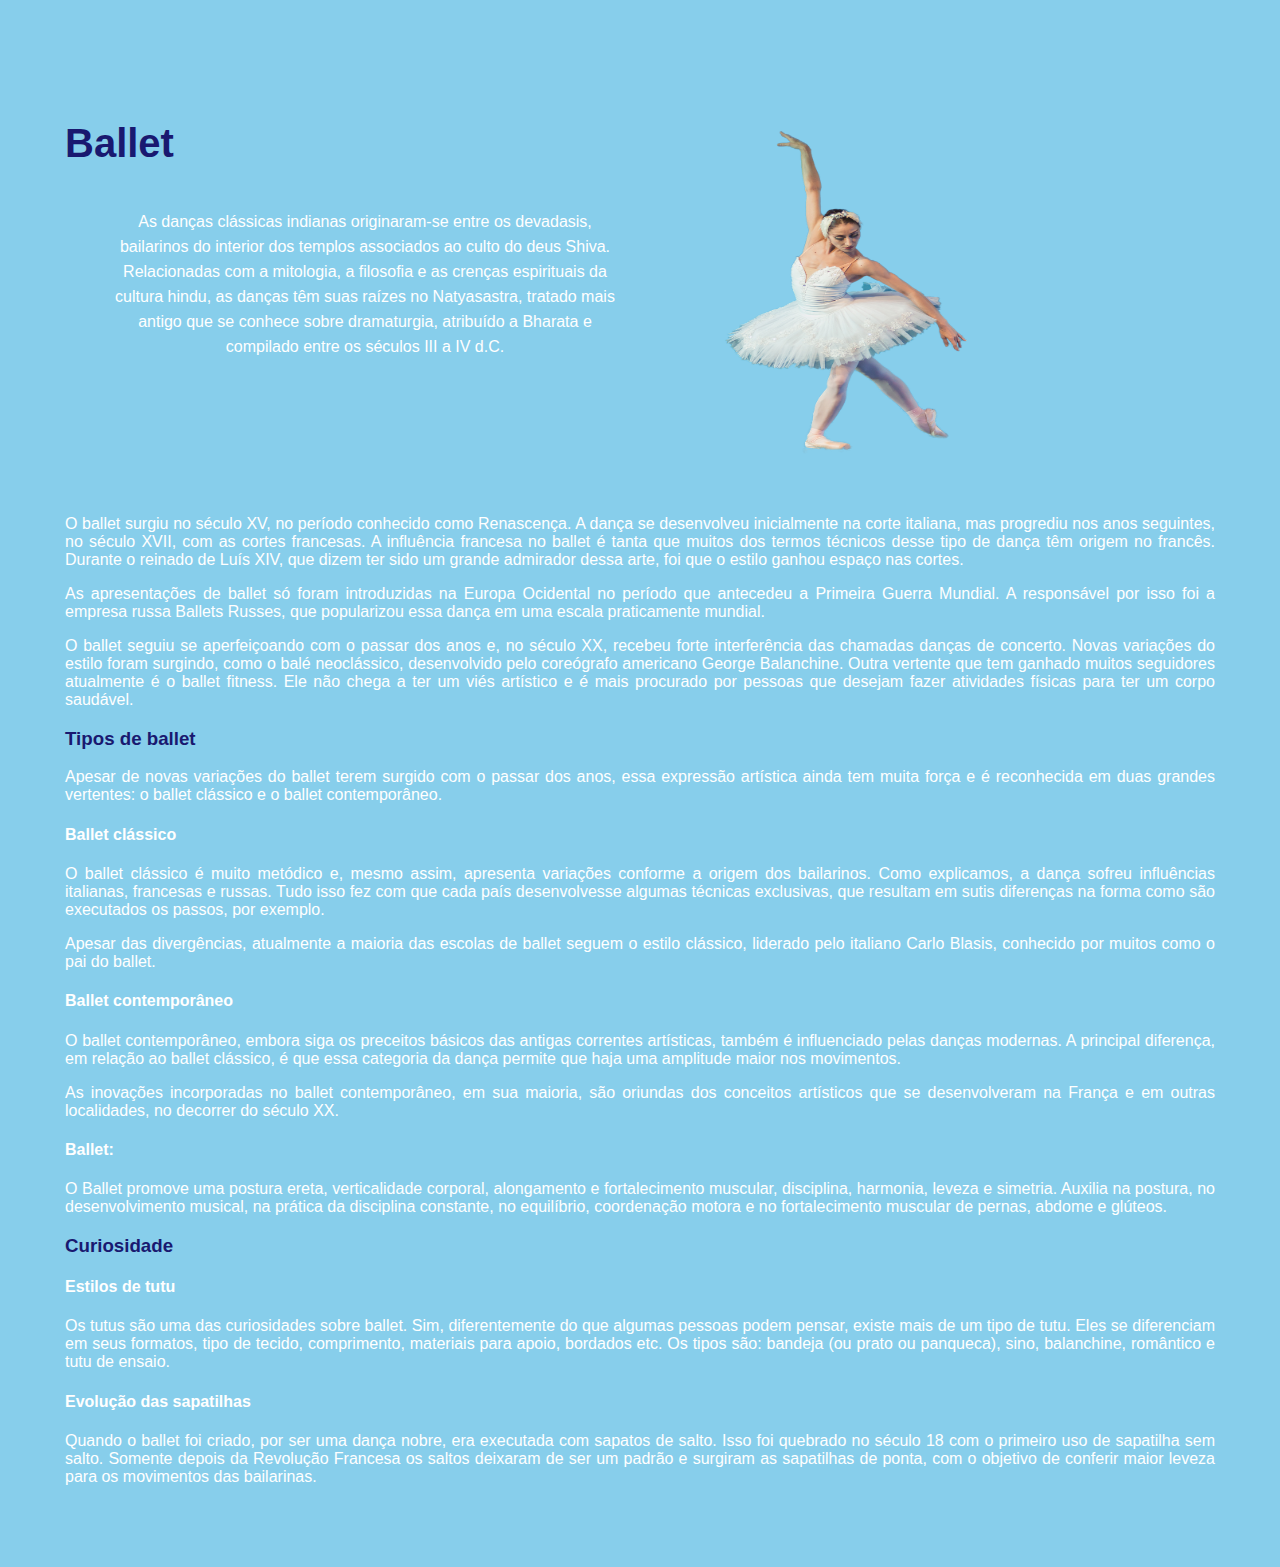
<file: Portal_do_Esporte/ballet.html>
<!DOCTYPE html>
<html lang="en">

<head>
  <meta charset="UTF-8">
  <meta name="viewport" content="width=device-width, initial-scale=1.0">
  <title>Document</title>
  <link rel="stylesheet" type="text/css" href="index.css" />
</head>

<body>
  <main>
    <aside>

      <h2>Ballet</h2>
      <p class="topo">As danças clássicas indianas originaram-se entre os devadasis, bailarinos do interior dos templos associados ao culto do deus Shiva. Relacionadas com a mitologia, a filosofia e as crenças espirituais da cultura hindu, as danças têm suas raízes no Natyasastra, tratado mais antigo que se conhece sobre dramaturgia, atribuído a Bharata e compilado entre os séculos III a IV d.C.</p>
    </aside>

    <article>
      <img src="./imagens/ballet-2.png" width="340px" height="370px">
    </article>
  </main>

  <p>O ballet surgiu no século XV, no período conhecido como Renascença. A dança se desenvolveu inicialmente na corte italiana, mas progrediu nos anos seguintes, no século XVII, com as cortes francesas.
    A influência francesa no ballet é tanta que muitos dos termos técnicos desse tipo de dança têm origem no francês. Durante o reinado de Luís XIV, que dizem ter sido um grande admirador dessa arte, foi que o estilo ganhou espaço nas cortes.</p>

  <p>As apresentações de ballet só foram introduzidas na Europa Ocidental no período que antecedeu a Primeira Guerra Mundial. A responsável por isso foi a empresa russa Ballets Russes, que popularizou essa dança em uma escala praticamente mundial.</p>
  
  <p>O ballet seguiu se aperfeiçoando com o passar dos anos e, no século XX, recebeu forte interferência das chamadas danças de concerto. Novas variações do estilo foram surgindo, como o balé neoclássico, desenvolvido pelo coreógrafo americano George Balanchine.
    Outra vertente que tem ganhado muitos seguidores atualmente é o ballet fitness. Ele não chega a ter um viés artístico e é mais procurado por pessoas que desejam fazer atividades físicas para ter um corpo saudável.</p>

  <h3>Tipos de ballet</h3>
  <p>Apesar de novas variações do ballet terem surgido com o passar dos anos, essa expressão artística ainda tem muita força e é reconhecida em duas grandes vertentes: o ballet clássico e o ballet contemporâneo.</p>
  
  <h4>Ballet clássico</h4>
  <p>O ballet clássico é muito metódico e, mesmo assim, apresenta variações conforme a origem dos bailarinos. Como explicamos, a dança sofreu influências italianas, francesas e russas. Tudo isso fez com que cada país desenvolvesse algumas técnicas exclusivas, que resultam em sutis diferenças na forma como são executados os passos, por exemplo.</p>
  
  <p>Apesar das divergências, atualmente a maioria das escolas de ballet seguem o estilo clássico, liderado pelo italiano Carlo Blasis, conhecido por muitos como o pai do ballet.</p>
  
  <h4>Ballet contemporâneo</h4>
  <p>O ballet contemporâneo, embora siga os preceitos básicos das antigas correntes artísticas, também é influenciado pelas danças modernas. A principal diferença, em relação ao ballet clássico, é que essa categoria da dança permite que haja uma amplitude maior nos movimentos.</p>
  
  <p>As inovações incorporadas no ballet contemporâneo, em sua maioria, são oriundas dos conceitos artísticos que se desenvolveram na França e em outras localidades, no decorrer do século XX.</p>
  
  <h4>Ballet: </h4>
  <p>O Ballet promove uma postura ereta, verticalidade corporal, alongamento e fortalecimento muscular, disciplina, harmonia, leveza e simetria. Auxilia na postura, no desenvolvimento musical, na prática da disciplina constante, no equilíbrio, coordenação motora e no fortalecimento muscular de pernas, abdome e glúteos.</p>

  <h3>Curiosidade</h3>
  <h4>Estilos de tutu</h4>

  <p>Os tutus são uma das curiosidades sobre ballet. Sim, diferentemente do que algumas pessoas podem pensar, existe mais de um tipo de tutu. Eles se diferenciam em seus formatos, tipo de tecido, comprimento, materiais para apoio, bordados etc. Os tipos são: bandeja (ou prato ou panqueca), sino, balanchine, romântico e tutu de ensaio.</p>

  <h4>Evolução das sapatilhas</h4>
  <p>Quando o ballet foi criado, por ser uma dança nobre, era executada com sapatos de salto. Isso foi quebrado no século 18 com o primeiro uso de sapatilha sem salto. Somente depois da Revolução Francesa os saltos deixaram de ser um padrão e surgiram as sapatilhas de ponta, com o objetivo de conferir maior leveza para os movimentos das bailarinas.</p>


</body>

</html>
</file>
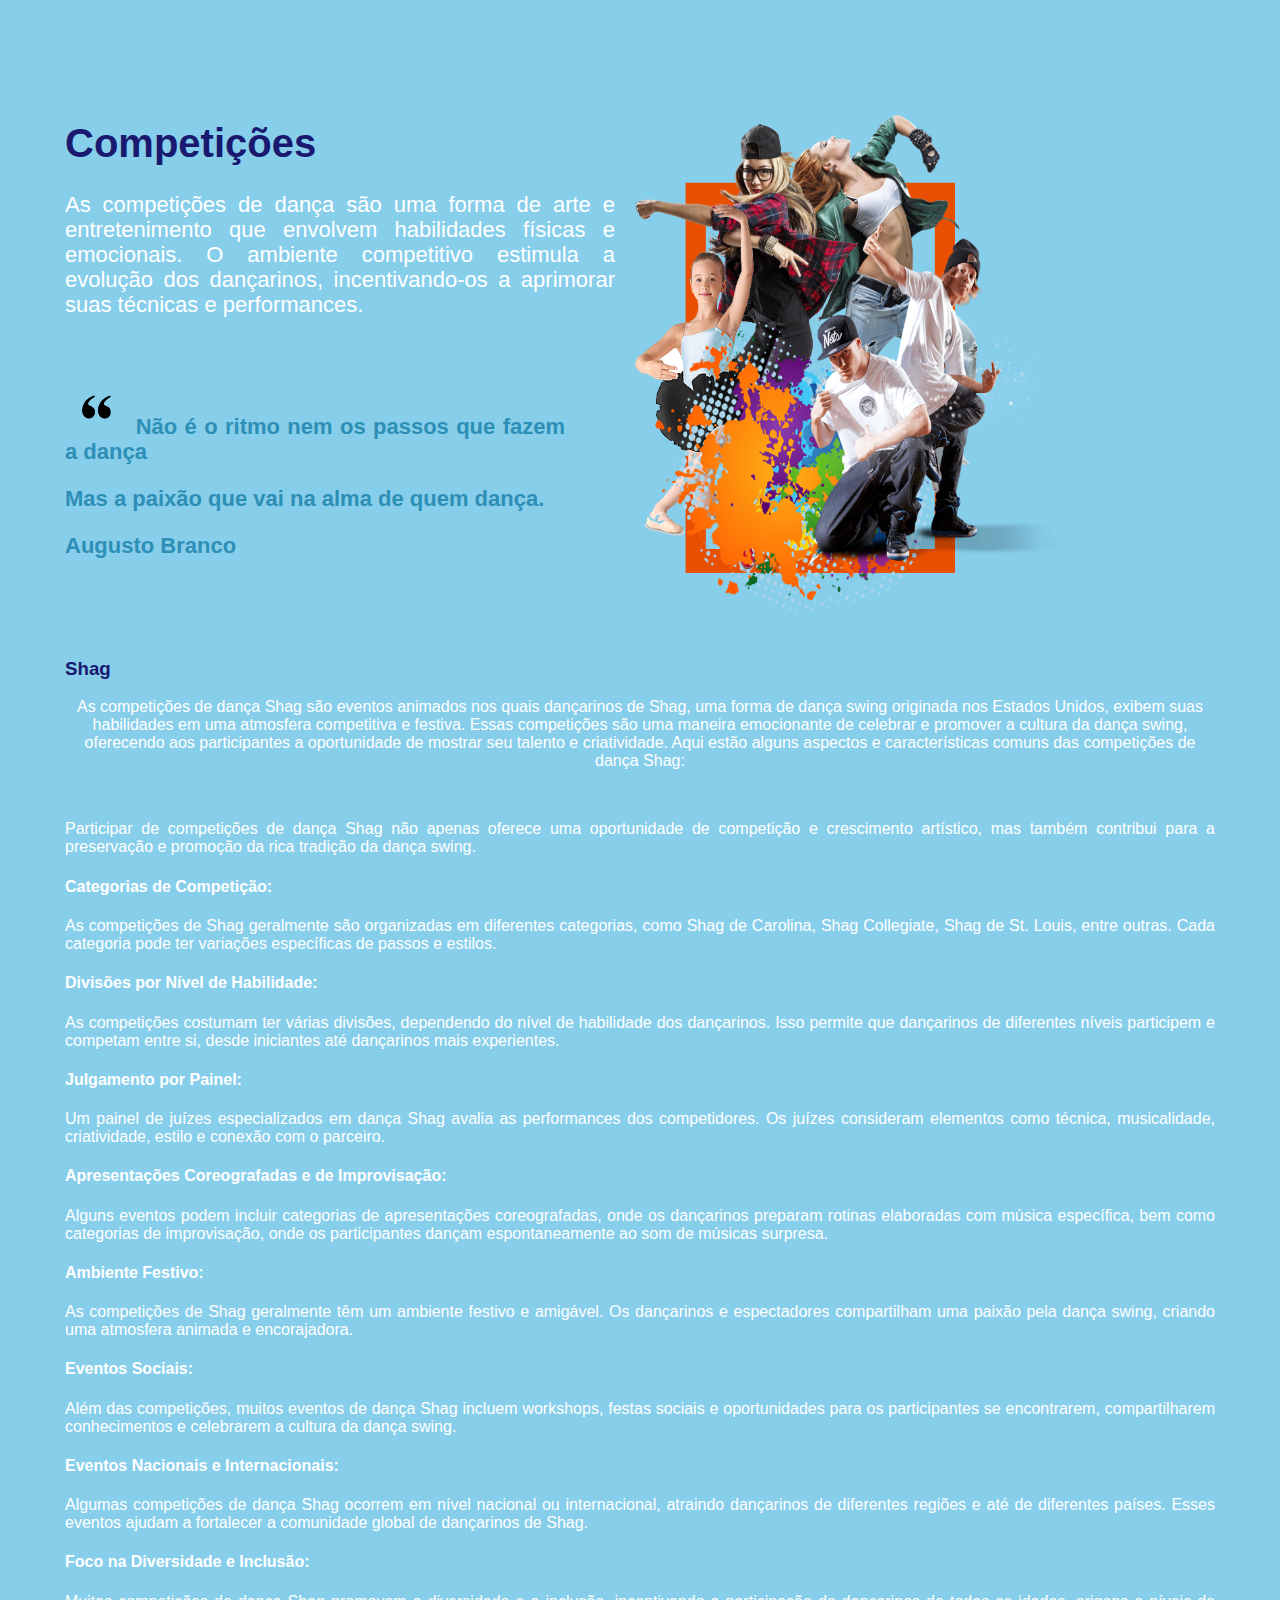
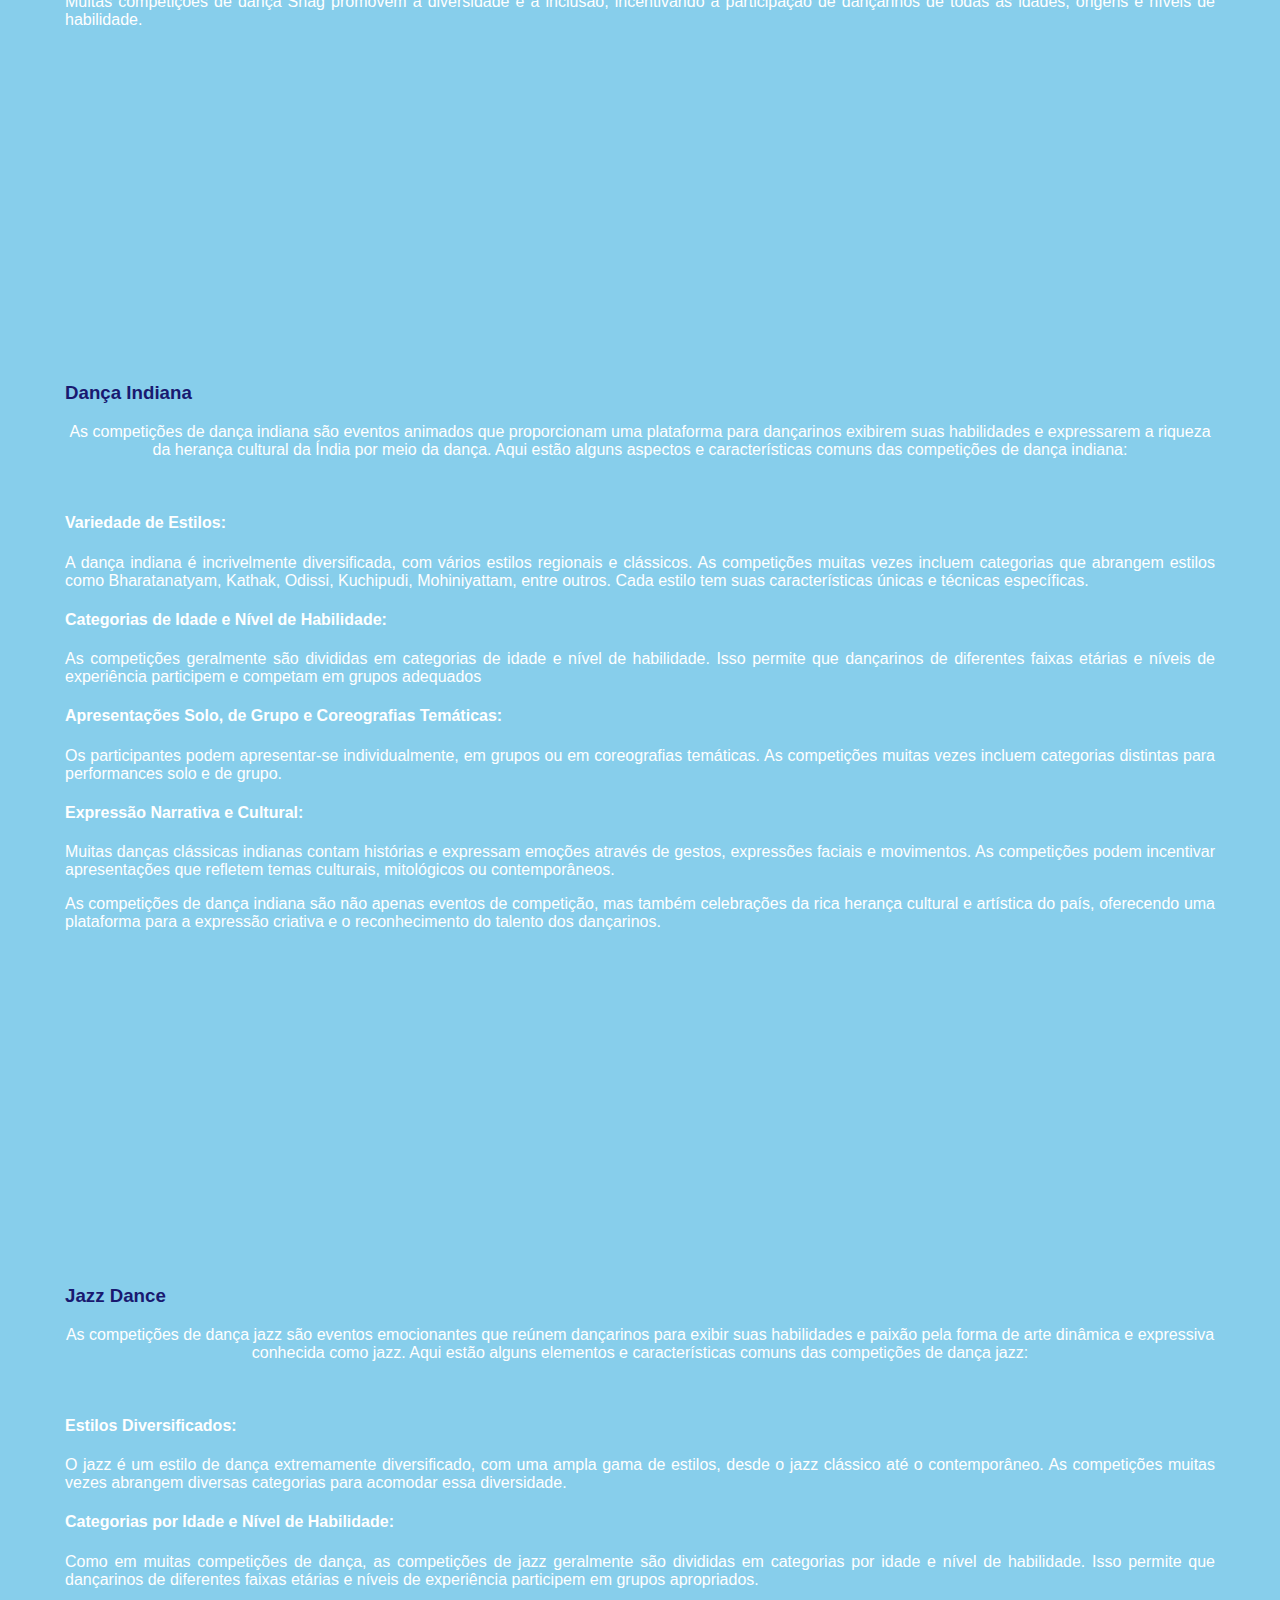
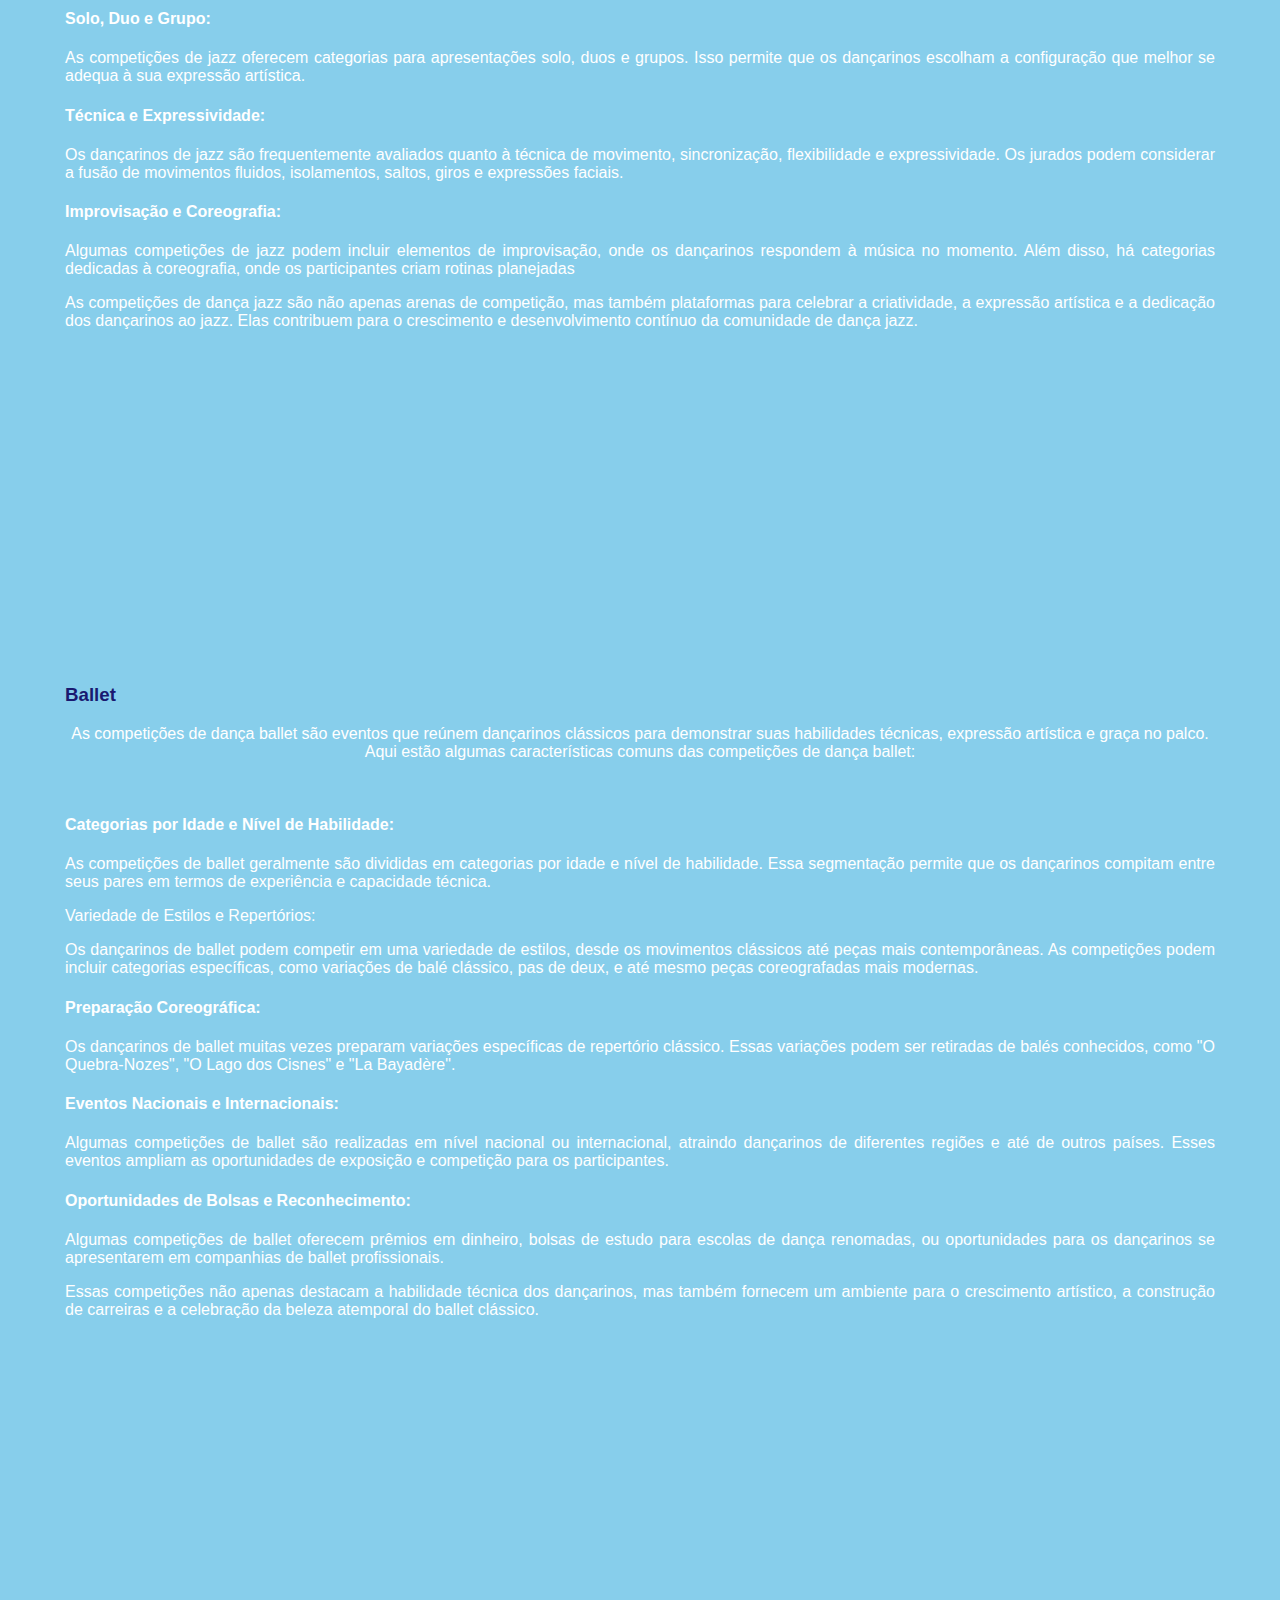
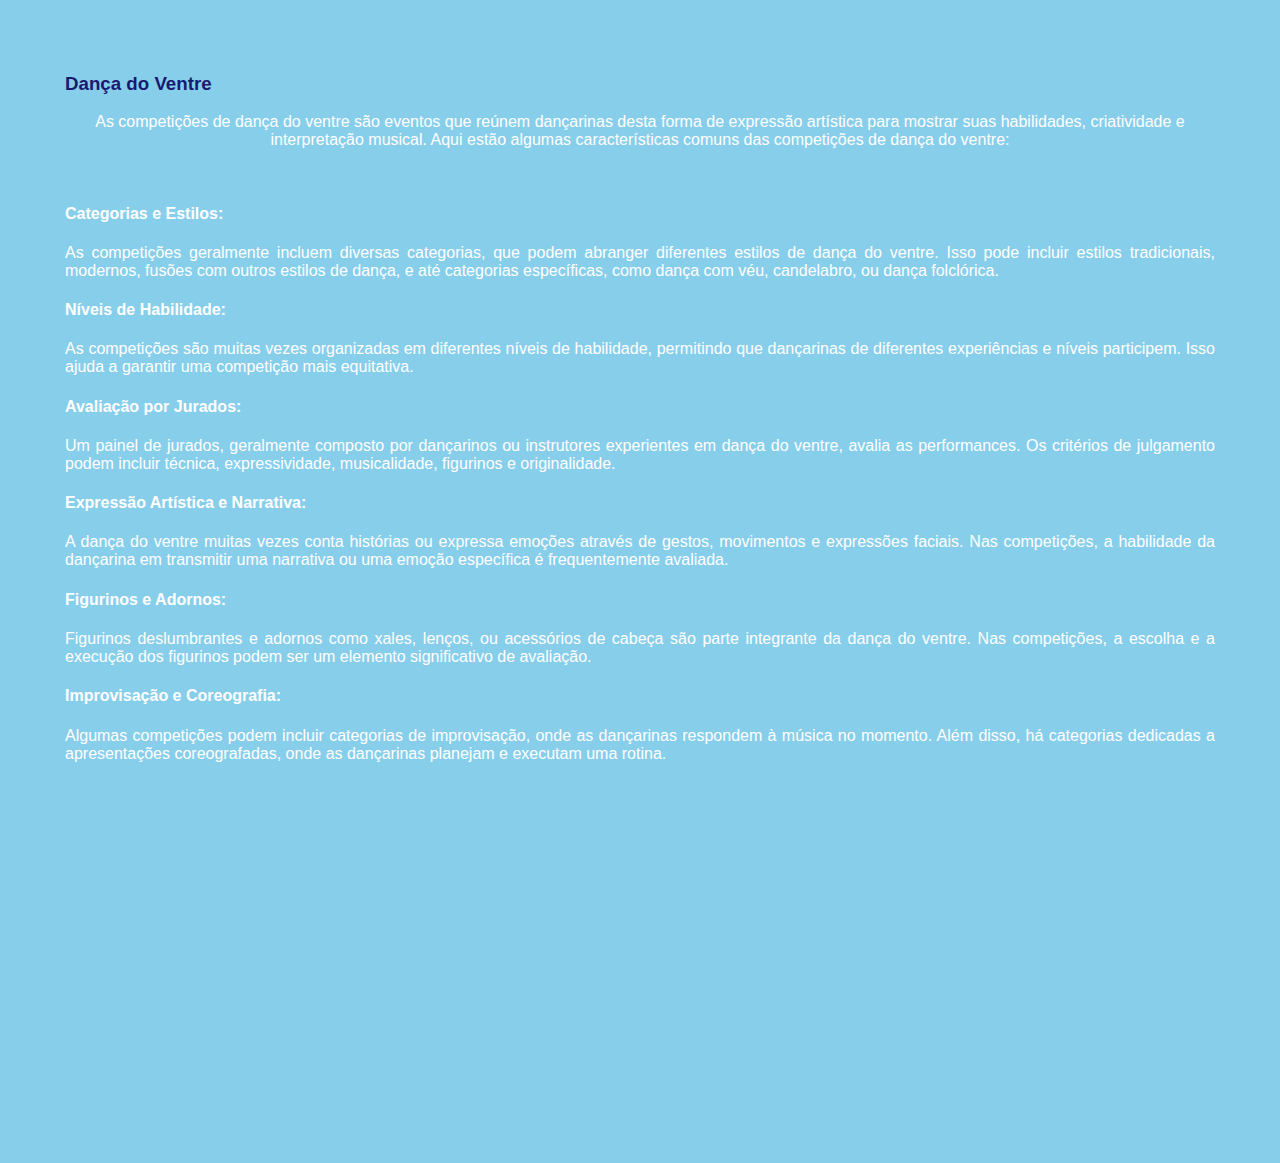
<file: Portal_do_Esporte/competicoes.html>
<!DOCTYPE html>
<html lang="en">

<head>
  <meta charset="UTF-8">
  <meta name="viewport" content="width=device-width, initial-scale=1.0">
  <title>Document</title>
  <link rel="stylesheet" type="text/css" href="index.css" />
</head>

<body>
  <main>
    <aside>

      <h2>Competições</h2>
      <p class="inicio">As competições de dança são uma forma de arte e entretenimento que envolvem habilidades físicas e emocionais. O ambiente competitivo estimula a evolução dos dançarinos, incentivando-os a aprimorar suas técnicas e performances.</p>
      <br>
      <div class="frase">
        <p>
          <img src="./imagens/aspas.png" height="25px">
            Não é o ritmo nem os passos que fazem a dança</p>
        <p>Mas a paixão que vai na alma de quem dança.</p>
        <p>Augusto Branco</p>
      </div>
    </aside>

    <article class="competicao">
      <img src="./imagens/competicao.png">
    </article>
  </main>

  <h3>Shag</h3>

  <p class="center">As competições de dança Shag são eventos animados nos quais dançarinos de Shag, uma forma de dança swing originada nos Estados Unidos, exibem suas habilidades em uma atmosfera competitiva e festiva. Essas competições são uma maneira emocionante de celebrar e promover a cultura da dança swing, oferecendo aos participantes a oportunidade de mostrar seu talento e criatividade. Aqui estão alguns aspectos e características comuns das competições de dança Shag:</p>
  <br>
  <p>Participar de competições de dança Shag não apenas oferece uma oportunidade de competição e crescimento artístico, mas também contribui para a preservação e promoção da rica tradição da dança swing.</p>

  <h4>Categorias de Competição:</h4>
  <p>As competições de Shag geralmente são organizadas em diferentes categorias, como Shag de Carolina, Shag Collegiate, Shag de St. Louis, entre outras. Cada categoria pode ter variações específicas de passos e estilos.</p>

  <h4>Divisões por Nível de Habilidade:</h4>
  <p>As competições costumam ter várias divisões, dependendo do nível de habilidade dos dançarinos. Isso permite que dançarinos de diferentes níveis participem e competam entre si, desde iniciantes até dançarinos mais experientes. </p>

  <h4>Julgamento por Painel:</h4>
  <p>Um painel de juízes especializados em dança Shag avalia as performances dos competidores. Os juízes consideram elementos como técnica, musicalidade, criatividade, estilo e conexão com o parceiro. </p>

  <h4>Apresentações Coreografadas e de Improvisação:</h4>
  <p>Alguns eventos podem incluir categorias de apresentações coreografadas, onde os dançarinos preparam rotinas elaboradas com música específica, bem como categorias de improvisação, onde os participantes dançam espontaneamente ao som de músicas surpresa. </p>

  <h4>Ambiente Festivo:</h4>
  <p>As competições de Shag geralmente têm um ambiente festivo e amigável. Os dançarinos e espectadores compartilham uma paixão pela dança swing, criando uma atmosfera animada e encorajadora. </p>

  <h4>Eventos Sociais:</h4>
  <p>Além das competições, muitos eventos de dança Shag incluem workshops, festas sociais e oportunidades para os participantes se encontrarem, compartilharem conhecimentos e celebrarem a cultura da dança swing. </p>

  <h4>Eventos Nacionais e Internacionais:</h4>
  <p>Algumas competições de dança Shag ocorrem em nível nacional ou internacional, atraindo dançarinos de diferentes regiões e até de diferentes países. Esses eventos ajudam a fortalecer a comunidade global de dançarinos de Shag. </p>

  <h4>Foco na Diversidade e Inclusão:</h4>
  <p>Muitas competições de dança Shag promovem a diversidade e a inclusão, incentivando a participação de dançarinos de todas as idades, origens e níveis de habilidade. </p>
  <div class="video">
    <iframe width="560" height="315" src="https://www.youtube.com/embed/Klta1fMbtRQ?si=Ru6QeKbws82JwCpw" title="YouTube video player" frameborder="0" allow="accelerometer; autoplay; clipboard-write; encrypted-media; gyroscope; picture-in-picture; web-share" allowfullscreen></iframe>
  </div>
  <h3>Dança Indiana</h3>
  <p class="center">As competições de dança indiana são eventos animados que proporcionam uma plataforma para dançarinos exibirem suas habilidades e expressarem a riqueza da herança cultural da Índia por meio da dança. Aqui estão alguns aspectos e características comuns das competições de dança indiana: </p>
  <br>
  <h4>Variedade de Estilos:</h4>
  <p>A dança indiana é incrivelmente diversificada, com vários estilos regionais e clássicos. As competições muitas vezes incluem categorias que abrangem estilos como Bharatanatyam, Kathak, Odissi, Kuchipudi, Mohiniyattam, entre outros. Cada estilo tem suas características únicas e técnicas específicas.</p>
  <h4>Categorias de Idade e Nível de Habilidade:</h4>
  <p>As competições geralmente são divididas em categorias de idade e nível de habilidade. Isso permite que dançarinos de diferentes faixas etárias e níveis de experiência participem e competam em grupos adequados</p>
  <h4>Apresentações Solo, de Grupo e Coreografias Temáticas:</h4>
  <p>Os participantes podem apresentar-se individualmente, em grupos ou em coreografias temáticas. As competições muitas vezes incluem categorias distintas para performances solo e de grupo.</p>
  <h4>Expressão Narrativa e Cultural:</h4>
  <p>Muitas danças clássicas indianas contam histórias e expressam emoções através de gestos, expressões faciais e movimentos. As competições podem incentivar apresentações que refletem temas culturais, mitológicos ou contemporâneos. </p>
  <p>As competições de dança indiana são não apenas eventos de competição, mas também celebrações da rica herança cultural e artística do país, oferecendo uma plataforma para a expressão criativa e o reconhecimento do talento dos dançarinos. </p>

  <div class="video">
    <iframe width="560" height="315" src="https://www.youtube.com/embed/JWhA3ldZcyY?si=KmZf-bT5nM9NNg48" title="YouTube video player" frameborder="0" allow="accelerometer; autoplay; clipboard-write; encrypted-media; gyroscope; picture-in-picture; web-share" allowfullscreen></iframe>
  </div>
  <h3>Jazz Dance</h3>
  <p class="center">As competições de dança jazz são eventos emocionantes que reúnem dançarinos para exibir suas habilidades e paixão pela forma de arte dinâmica e expressiva conhecida como jazz. Aqui estão alguns elementos e características comuns das competições de dança jazz: </p>
  <br>

  <h4>Estilos Diversificados:</h4>
  <p>O jazz é um estilo de dança extremamente diversificado, com uma ampla gama de estilos, desde o jazz clássico até o contemporâneo. As competições muitas vezes abrangem diversas categorias para acomodar essa diversidade. </p>

  <h4>Categorias por Idade e Nível de Habilidade:</h4>
  <p>Como em muitas competições de dança, as competições de jazz geralmente são divididas em categorias por idade e nível de habilidade. Isso permite que dançarinos de diferentes faixas etárias e níveis de experiência participem em grupos apropriados. </p>
  <h4>Solo, Duo e Grupo:</h4>
  <p>As competições de jazz oferecem categorias para apresentações solo, duos e grupos. Isso permite que os dançarinos escolham a configuração que melhor se adequa à sua expressão artística. </p>
  <h4>Técnica e Expressividade:</h4>
  <p>Os dançarinos de jazz são frequentemente avaliados quanto à técnica de movimento, sincronização, flexibilidade e expressividade. Os jurados podem considerar a fusão de movimentos fluidos, isolamentos, saltos, giros e expressões faciais.</p>
  <h4>Improvisação e Coreografia:</h4>
  <p>Algumas competições de jazz podem incluir elementos de improvisação, onde os dançarinos respondem à música no momento. Além disso, há categorias dedicadas à coreografia, onde os participantes criam rotinas planejadas</p>
  <p>As competições de dança jazz são não apenas arenas de competição, mas também plataformas para celebrar a criatividade, a expressão artística e a dedicação dos dançarinos ao jazz. Elas contribuem para o crescimento e desenvolvimento contínuo da comunidade de dança jazz.</p>

  <div class="video">
    <iframe width="560" height="315" src="https://www.youtube.com/embed/Zqa5Qm4EJjU?si=M5dwNfNO9dqCxcFt" title="YouTube video player" frameborder="0" allow="accelerometer; autoplay; clipboard-write; encrypted-media; gyroscope; picture-in-picture; web-share" allowfullscreen></iframe>
  </div>

  <h3>Ballet</h3>
  <p class="center">As competições de dança ballet são eventos que reúnem dançarinos clássicos para demonstrar suas habilidades técnicas, expressão artística e graça no palco. Aqui estão algumas características comuns das competições de dança ballet:</p>
  <br>
  <h4>Categorias por Idade e Nível de Habilidade:</h4>
  <p>As competições de ballet geralmente são divididas em categorias por idade e nível de habilidade. Essa segmentação permite que os dançarinos compitam entre seus pares em termos de experiência e capacidade técnica. </p>

  Variedade de Estilos e Repertórios:
  <p>Os dançarinos de ballet podem competir em uma variedade de estilos, desde os movimentos clássicos até peças mais contemporâneas. As competições podem incluir categorias específicas, como variações de balé clássico, pas de deux, e até mesmo peças coreografadas mais modernas. </p>
  <h4>Preparação Coreográfica:</h4>
  <p>Os dançarinos de ballet muitas vezes preparam variações específicas de repertório clássico. Essas variações podem ser retiradas de balés conhecidos, como "O Quebra-Nozes", "O Lago dos Cisnes" e "La Bayadère". </p>
  <h4>Eventos Nacionais e Internacionais:</h4>
  <p>Algumas competições de ballet são realizadas em nível nacional ou internacional, atraindo dançarinos de diferentes regiões e até de outros países. Esses eventos ampliam as oportunidades de exposição e competição para os participantes.</p>
  <h4>Oportunidades de Bolsas e Reconhecimento:</h4>
  <p>Algumas competições de ballet oferecem prêmios em dinheiro, bolsas de estudo para escolas de dança renomadas, ou oportunidades para os dançarinos se apresentarem em companhias de ballet profissionais. </p>
  <p>Essas competições não apenas destacam a habilidade técnica dos dançarinos, mas também fornecem um ambiente para o crescimento artístico, a construção de carreiras e a celebração da beleza atemporal do ballet clássico. </p>

  <div class="video">
    <iframe width="560" height="315" src="https://www.youtube.com/embed/Wz_f9B4pPtg?si=jcwXYZTCzr-vr-1x" title="YouTube video player" frameborder="0" allow="accelerometer; autoplay; clipboard-write; encrypted-media; gyroscope; picture-in-picture; web-share" allowfullscreen></iframe>
  </div>
  <h3>Dança do Ventre</h3>
  <p class="center">As competições de dança do ventre são eventos que reúnem dançarinas desta forma de expressão artística para mostrar suas habilidades, criatividade e interpretação musical. Aqui estão algumas características comuns das competições de dança do ventre:</p>
  <br>
  <h4>Categorias e Estilos:</h4>
  <p> As competições geralmente incluem diversas categorias, que podem abranger diferentes estilos de dança do ventre. Isso pode incluir estilos tradicionais, modernos, fusões com outros estilos de dança, e até categorias específicas, como dança com véu, candelabro, ou dança folclórica.</p>

  <h4>Níveis de Habilidade:</h4>
  <p> As competições são muitas vezes organizadas em diferentes níveis de habilidade, permitindo que dançarinas de diferentes experiências e níveis participem. Isso ajuda a garantir uma competição mais equitativa. </p>

  <h4>Avaliação por Jurados:</h4>
  <p>Um painel de jurados, geralmente composto por dançarinos ou instrutores experientes em dança do ventre, avalia as performances. Os critérios de julgamento podem incluir técnica, expressividade, musicalidade, figurinos e originalidade. </p>

  <h4>Expressão Artística e Narrativa:</h4>
  <p> A dança do ventre muitas vezes conta histórias ou expressa emoções através de gestos, movimentos e expressões faciais. Nas competições, a habilidade da dançarina em transmitir uma narrativa ou uma emoção específica é frequentemente avaliada. </p>

  <h4>Figurinos e Adornos:</h4>
  <p> Figurinos deslumbrantes e adornos como xales, lenços, ou acessórios de cabeça são parte integrante da dança do ventre. Nas competições, a escolha e a execução dos figurinos podem ser um elemento significativo de avaliação. </p>

  <h4>Improvisação e Coreografia:</h4>
  <p>Algumas competições podem incluir categorias de improvisação, onde as dançarinas respondem à música no momento. Além disso, há categorias dedicadas a apresentações coreografadas, onde as dançarinas planejam e executam uma rotina. </p>

  <div class="video">
    <iframe width="560" height="315" src="https://www.youtube.com/embed/gCP035lfW-U?si=buumi7RCseiUgxB8" title="YouTube video player" frameborder="0" allow="accelerometer; autoplay; clipboard-write; encrypted-media; gyroscope; picture-in-picture; web-share" allowfullscreen></iframe>
  </div>
</body>

</html>
</file>
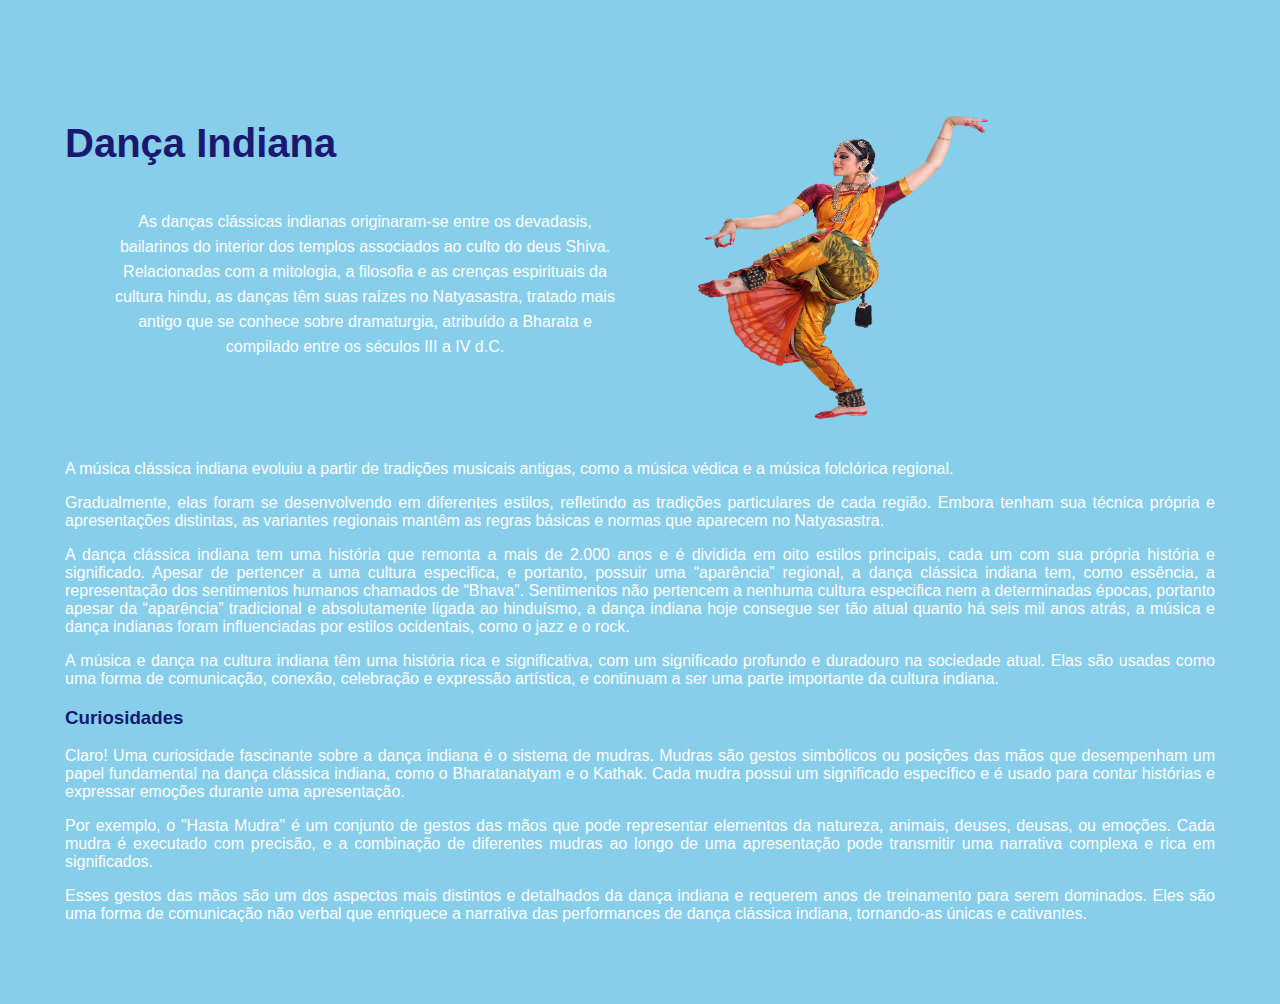
<file: Portal_do_Esporte/indiana.html>
<!DOCTYPE html>
<html lang="en">

<head>
  <meta charset="UTF-8">
  <meta name="viewport" content="width=device-width, initial-scale=1.0">
  <title>Document</title>
  <link rel="stylesheet" type="text/css" href="index.css" />
</head>

<body>
  <main>
    <aside>

      <h2>Dança Indiana</h2>
      <p class="topo">As danças clássicas indianas originaram-se entre os devadasis, bailarinos do interior dos templos associados ao culto do deus Shiva. Relacionadas com a mitologia, a filosofia e as crenças espirituais da cultura hindu, as danças têm suas raízes no Natyasastra, tratado mais antigo que se conhece sobre dramaturgia, atribuído a Bharata e compilado entre os séculos III a IV d.C.</p>
    </aside>

    <article>
      <img src="./imagens/indiana1.png" width="315px" height="315px">
    </article>
  </main>

  <p>A música clássica indiana evoluiu a partir de tradições musicais antigas, como a música védica e a música folclórica regional.</p>

  <p>Gradualmente, elas foram se desenvolvendo em diferentes estilos, refletindo as tradições particulares de cada região. Embora tenham sua técnica própria e apresentações distintas, as variantes regionais mantêm as regras básicas e normas que aparecem no Natyasastra.</p>

  <p>A dança clássica indiana tem uma história que remonta a mais de 2.000 anos e é dividida em oito estilos principais, cada um com sua própria história e significado. Apesar de pertencer a uma cultura especifica, e portanto, possuir uma “aparência” regional, a dança clássica indiana tem, como essência, a representação dos sentimentos humanos chamados de “Bhava”. Sentimentos não pertencem a nenhuma cultura especifica nem a determinadas épocas, portanto apesar da “aparência” tradicional e absolutamente ligada ao hinduísmo, a dança indiana hoje consegue ser tão atual quanto há seis mil anos atrás, a música e dança indianas foram influenciadas por estilos ocidentais, como o jazz e o rock.</p>

  <p>A música e dança na cultura indiana têm uma história rica e significativa, com um significado profundo e duradouro na sociedade atual. Elas são usadas como uma forma de comunicação, conexão, celebração e expressão artística, e continuam a ser uma parte importante da cultura indiana.</p>

  <h3>Curiosidades</h3>
  <p>Claro! Uma curiosidade fascinante sobre a dança indiana é o sistema de mudras. Mudras são gestos simbólicos ou posições das mãos que desempenham um papel fundamental na dança clássica indiana, como o Bharatanatyam e o Kathak. Cada mudra possui um significado específico e é usado para contar histórias e expressar emoções durante uma apresentação.</p>

  <p>Por exemplo, o "Hasta Mudra" é um conjunto de gestos das mãos que pode representar elementos da natureza, animais, deuses, deusas, ou emoções. Cada mudra é executado com precisão, e a combinação de diferentes mudras ao longo de uma apresentação pode transmitir uma narrativa complexa e rica em significados.</p>

  <p>Esses gestos das mãos são um dos aspectos mais distintos e detalhados da dança indiana e requerem anos de treinamento para serem dominados. Eles são uma forma de comunicação não verbal que enriquece a narrativa das performances de dança clássica indiana, tornando-as únicas e cativantes.</p>

</body>

</html>
</file>
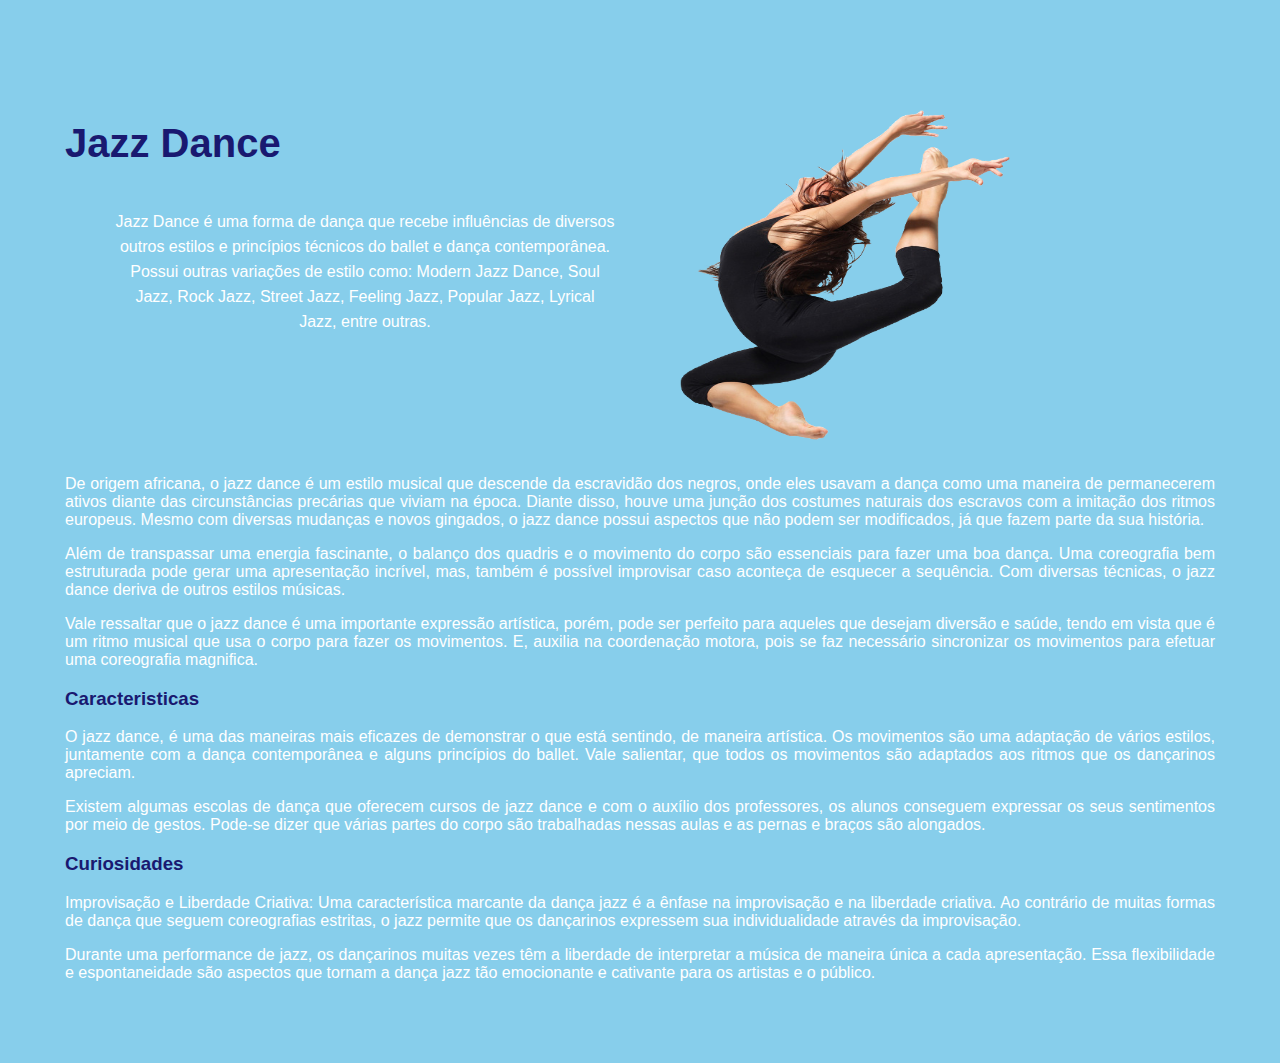
<file: Portal_do_Esporte/jazz.html>
<!DOCTYPE html>
<html lang="en">

<head>
  <meta charset="UTF-8">
  <meta name="viewport" content="width=device-width, initial-scale=1.0">
  <title>Document</title>
  <link rel="stylesheet" type="text/css" href="index.css" />
</head>

<body>
  <main>
    <aside>
      <h2>Jazz Dance</h2>
      <p class="topo">Jazz Dance é uma forma de dança que recebe influências de diversos outros estilos e princípios técnicos do ballet e dança contemporânea. Possui outras variações de estilo como: Modern Jazz Dance, Soul Jazz, Rock Jazz, Street Jazz, Feeling Jazz, Popular Jazz, Lyrical Jazz, entre outras.</p>
    </aside>

    <article>
      <img src="./imagens/jazz.png" width="330px" height="330px">
    </article>
  </main>

  <p>De origem africana, o jazz dance é um estilo musical que descende da escravidão dos negros, onde eles usavam a dança como uma maneira de permanecerem ativos diante das circunstâncias precárias que viviam na época. Diante disso, houve uma junção dos costumes naturais dos escravos com a imitação dos ritmos europeus. Mesmo com diversas mudanças e novos gingados, o jazz dance possui aspectos que não podem ser modificados, já que fazem parte da sua história. </p>

  <p>Além de transpassar uma energia fascinante, o balanço dos quadris e o movimento do corpo são essenciais para fazer uma boa dança. Uma coreografia bem estruturada pode gerar uma apresentação incrível, mas, também é possível improvisar caso aconteça de esquecer a sequência. Com diversas técnicas, o jazz dance deriva de outros estilos músicas. </p>

  <p>Vale ressaltar que o jazz dance é uma importante expressão artística, porém, pode ser perfeito para aqueles que desejam diversão e saúde, tendo em vista que é um ritmo musical que usa o corpo para fazer os movimentos. E, auxilia na coordenação motora, pois se faz necessário sincronizar os movimentos para efetuar uma coreografia magnifica. </p>
  
  <h3>Caracteristicas </h3>
  <p>O jazz dance, é uma das maneiras mais eficazes de demonstrar o que está sentindo, de maneira artística. Os movimentos são uma adaptação de vários estilos, juntamente com a dança contemporânea e alguns princípios do ballet. Vale salientar, que todos os movimentos são adaptados aos ritmos que os dançarinos apreciam. </p>
  <p>Existem algumas escolas de dança que oferecem cursos de jazz dance e com o auxílio dos professores, os alunos conseguem expressar os seus sentimentos por meio de gestos. Pode-se dizer que várias partes do corpo são trabalhadas nessas aulas e as pernas e braços são alongados.</p>
  <h3>Curiosidades</h3>
  <p>Improvisação e Liberdade Criativa: Uma característica marcante da dança jazz é a ênfase na improvisação e na liberdade criativa. Ao contrário de muitas formas de dança que seguem coreografias estritas, o jazz permite que os dançarinos expressem sua individualidade através da improvisação.</p>
  <p>Durante uma performance de jazz, os dançarinos muitas vezes têm a liberdade de interpretar a música de maneira única a cada apresentação. Essa flexibilidade e espontaneidade são aspectos que tornam a dança jazz tão emocionante e cativante para os artistas e o público. </p>

</body>

</html>
</file>
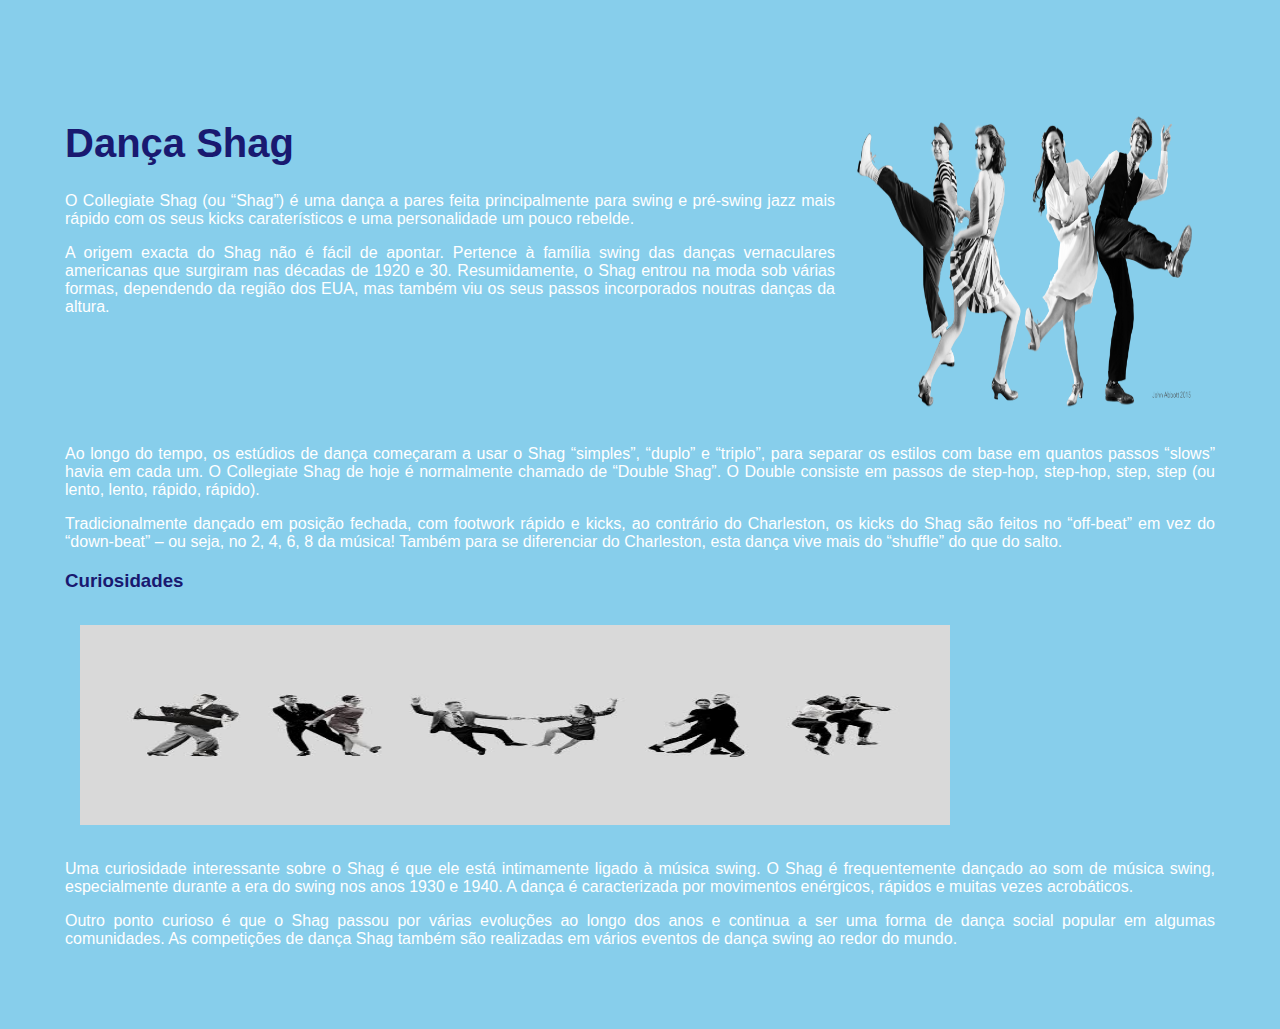
<file: Portal_do_Esporte/shag.html>
<!DOCTYPE html>
<html lang="en">

<head>
  <meta charset="UTF-8">
  <meta name="viewport" content="width=device-width, initial-scale=1.0">
  <title>Document</title>
  <link rel="stylesheet" type="text/css" href="index.css" />
</head>

<body>
  <main>
    <aside>

      <h2>Dança Shag</h2>
      <p>O Collegiate Shag (ou “Shag”) é uma dança a pares feita principalmente para swing e pré-swing jazz mais rápido com os seus kicks caraterísticos e uma personalidade um pouco rebelde.</p>
      <p>A origem exacta do Shag não é fácil de apontar. Pertence à família swing das danças vernaculares americanas que surgiram nas décadas de 1920 e 30. Resumidamente, o Shag entrou na moda sob várias formas, dependendo da região dos EUA, mas também viu os seus passos incorporados noutras danças da altura.
      </p>
    </aside>

    <article>
      <img src="./imagens/shags.png" width="350px" height="300px">
    </article>
  </main>

  <p>Ao longo do tempo, os estúdios de dança começaram a usar o Shag “simples”, “duplo” e “triplo”, para separar os estilos com base em quantos passos “slows” havia em cada um. O Collegiate Shag de hoje é normalmente chamado de “Double Shag”. O Double consiste em passos de step-hop, step-hop, step, step (ou lento, lento, rápido, rápido).</p>
  <p>Tradicionalmente dançado em posição fechada, com footwork rápido e kicks, ao contrário do Charleston, os kicks do Shag são feitos no “off-beat” em vez do “down-beat” – ou seja, no 2, 4, 6, 8 da música! Também para se diferenciar do Charleston, esta dança vive mais do “shuffle” do que do salto. </p>

  <h3>Curiosidades</h3>
  <img src="./imagens/shag-dance.jpeg" width="870px" height="200px">
  <p>Uma curiosidade interessante sobre o Shag é que ele está intimamente ligado à música swing. O Shag é frequentemente dançado ao som de música swing, especialmente durante a era do swing nos anos 1930 e 1940. A dança é caracterizada por movimentos enérgicos, rápidos e muitas vezes acrobáticos.</p>
  <p>Outro ponto curioso é que o Shag passou por várias evoluções ao longo dos anos e continua a ser uma forma de dança social popular em algumas comunidades. As competições de dança Shag também são realizadas em vários eventos de dança swing ao redor do mundo.</p>
</body>
</html>
</file>
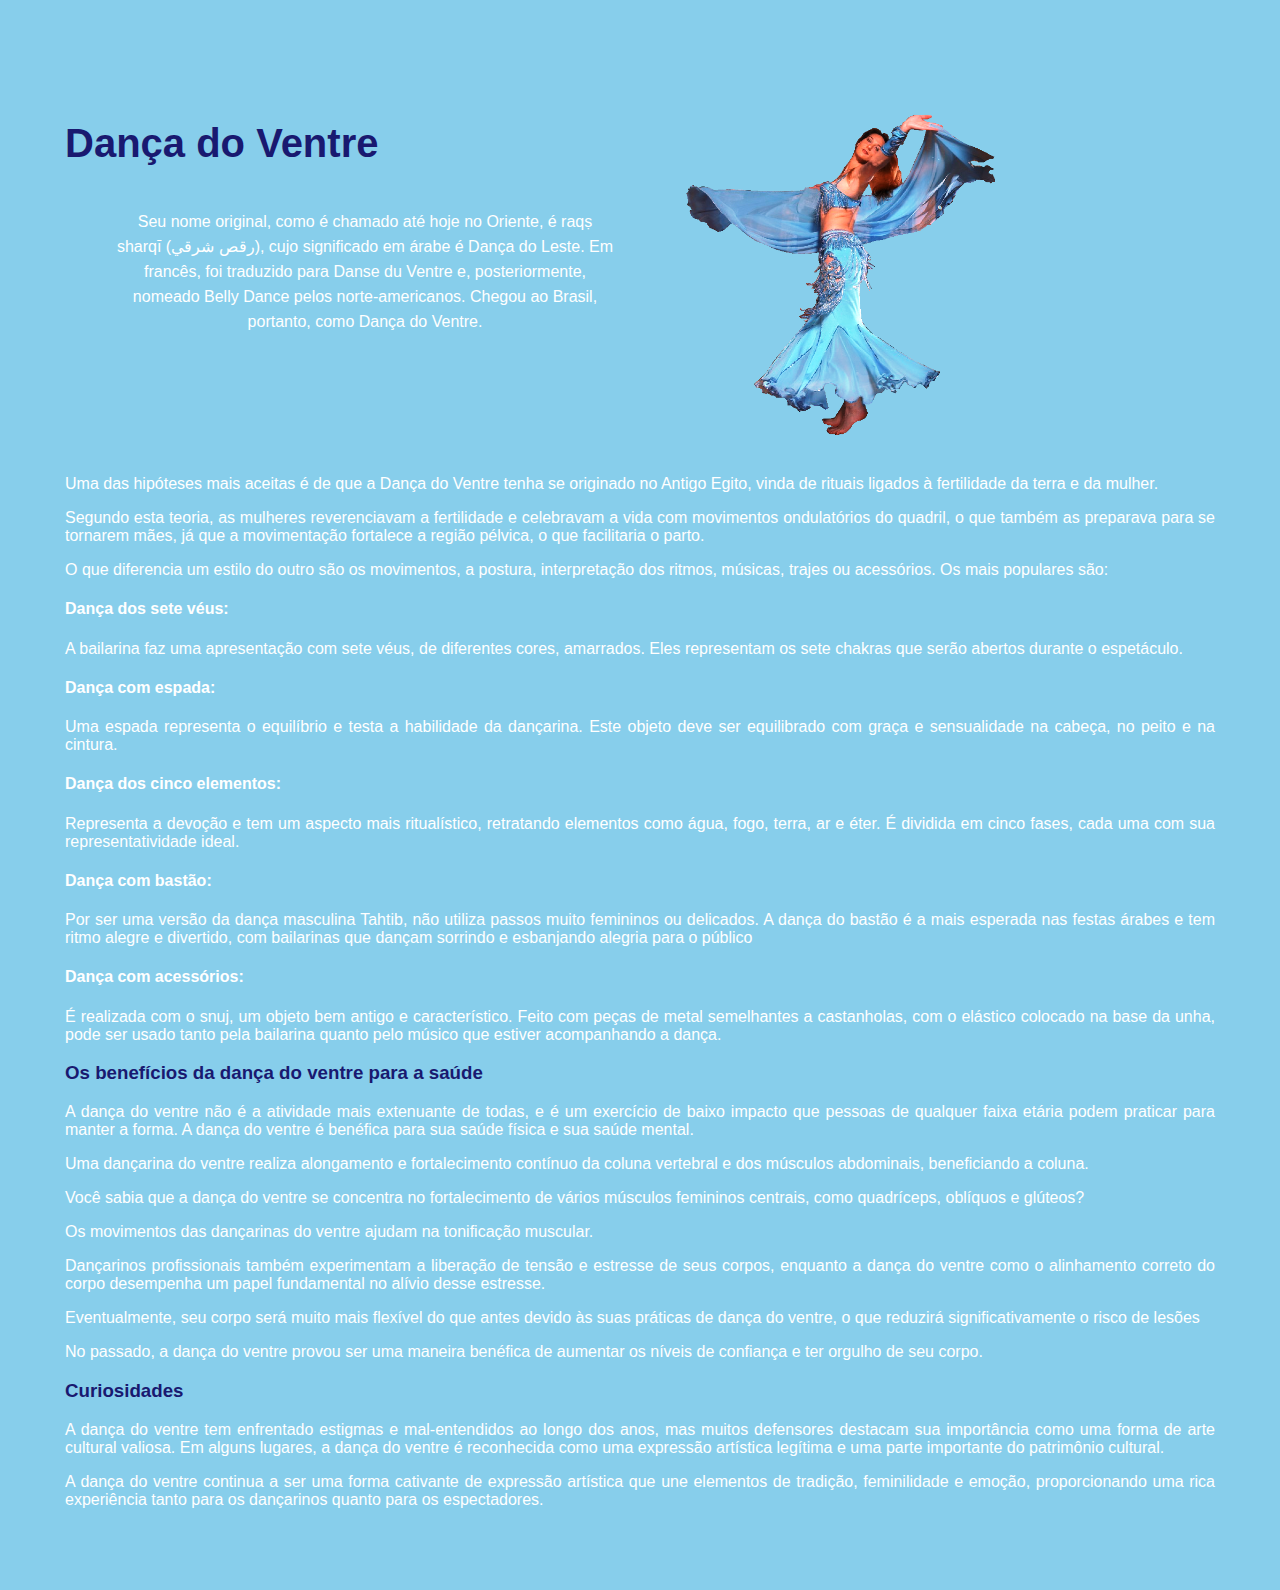
<file: Portal_do_Esporte/ventre.html>
<!DOCTYPE html>
<html lang="en">
<head>
    <meta charset="UTF-8">
    <meta name="viewport" content="width=device-width, initial-scale=1.0">
    <title>Document</title>
     <link rel="stylesheet" type="text/css" href="index.css" />
</head>
<body>
      <main>
    <aside>

      <h2>Dança do Ventre</h2>
      <p class="topo">Seu nome original, como é chamado até hoje no Oriente, é raqṣ sharqī (رقص شرقي), cujo significado em árabe é Dança do Leste. Em francês, foi traduzido para Danse du Ventre e, posteriormente, nomeado Belly Dance pelos norte-americanos. Chegou ao Brasil, portanto, como Dança do Ventre. </p>
    </aside>

    <article>
      <img src="./imagens/ventre.png" width="330px" height="330px">
    </article>
  </main>
  
   <p>Uma das hipóteses mais aceitas é de que a Dança do Ventre tenha se originado no Antigo Egito, vinda de rituais ligados à fertilidade da terra e da mulher.   </p>

    <p>Segundo esta teoria, as mulheres reverenciavam a fertilidade e celebravam a vida com movimentos ondulatórios do quadril, o que também as preparava para se tornarem mães, já que a movimentação fortalece a região pélvica, o que facilitaria o parto.  </p>

   
    <p>O que diferencia um estilo do outro são os movimentos, a postura, interpretação dos ritmos, músicas, trajes ou acessórios. Os mais populares são: 
    </p>
    <h4>Dança dos sete véus: </h4>
    <p>A bailarina faz uma apresentação com sete véus, de diferentes cores, amarrados. Eles representam os sete chakras que serão abertos durante o espetáculo. </p>
    <h4>Dança com espada:</h4>
    <p>Uma espada representa o equilíbrio e testa a habilidade da dançarina. Este objeto deve ser equilibrado com graça e sensualidade na cabeça, no peito e na cintura. </p>
    <h4>Dança dos cinco elementos:</h4>
    <p>Representa a devoção e tem um aspecto mais ritualístico, retratando elementos como água, fogo, terra, ar e éter. É dividida em cinco fases, cada uma com sua representatividade ideal.  </p>
    <h4>Dança com bastão:</h4>
    <p>Por ser uma versão da dança masculina Tahtib, não utiliza passos muito femininos ou delicados.  A dança do bastão é a mais esperada nas festas árabes e tem ritmo alegre e divertido, com bailarinas que dançam sorrindo e esbanjando alegria para o público</p>
    <h4>Dança com acessórios:</h4>
    <p>É realizada com o snuj,  um objeto bem antigo e característico. Feito com peças de metal semelhantes a castanholas, com o elástico colocado na base da unha, pode ser usado tanto pela bailarina quanto pelo músico que estiver acompanhando a dança. </p>
    
    <h3>Os benefícios da dança do ventre para a saúde </h3>
    
    <p>A dança do ventre não é a atividade mais extenuante de todas, e é um exercício de baixo impacto que pessoas de qualquer faixa etária podem praticar para manter a forma. A dança do ventre é benéfica para sua saúde física e sua saúde mental. </p>
    <p>Uma dançarina do ventre realiza alongamento e fortalecimento contínuo da coluna vertebral e dos músculos abdominais, beneficiando a coluna. </p>
    <p>Você sabia que a dança do ventre se concentra no fortalecimento de vários músculos femininos centrais, como quadríceps, oblíquos e glúteos? </p>
    <p>Os movimentos das dançarinas do ventre ajudam na tonificação muscular.</p>
    <p>Dançarinos profissionais também experimentam a liberação de tensão e estresse de seus corpos, enquanto a dança do ventre como o alinhamento correto do corpo desempenha um papel fundamental no alívio desse estresse. </p>
    <p>Eventualmente, seu corpo será muito mais flexível do que antes devido às suas práticas de dança do ventre, o que reduzirá significativamente o risco de lesões</p>
    <p>No passado, a dança do ventre provou ser uma maneira benéfica de aumentar os níveis de confiança e ter orgulho de seu corpo. </p>
    <h3>Curiosidades </h3>
    <p>A dança do ventre tem enfrentado estigmas e mal-entendidos ao longo dos anos, mas muitos defensores destacam sua importância como uma forma de arte cultural valiosa. Em alguns lugares, a dança do ventre é reconhecida como uma expressão artística legítima e uma parte importante do patrimônio cultural. </p>
    <p>A dança do ventre continua a ser uma forma cativante de expressão artística que une elementos de tradição, feminilidade e emoção, proporcionando uma rica experiência tanto para os dançarinos quanto para os espectadores. </p>

</body>
</html>
</file>
<file: Portal_do_Esporte/index.css>
body {
  font-family: 'Arial', sans-serif;
  box-sizing: 0;
  background-color: #87CEEB;
  color: white;
  margin: 50px;
  padding: 15px;
}

.menu {
  font-family: 'Arial', sans-serif;
  box-sizing: 0;
  background-color: rgb(45, 143, 182);
  color: white;
  max-width: 1200px;
  margin: 0 auto;
  padding: 15px;
}

header {
  display: flex;
  flex-direction: row;
  justify-content: space-between;
  align-items: center;
}

.title {
  flex-direction: column;
  line-height: 10px;
}

li {
  display: inline-block;
  margin: 20px;
}

a {
  color: white;
}

a:hover {
  color: rgb(132, 14, 201);

  transition: 0.3s all;
}

h1 {
  font-weight: 200px;
}

main {
  display: flex;
  flex-direction: row;
  margin-top: 30px;
}

h2 {
  font-size: 40px;
  line-height: 31px;
  color: rgb(25, 25, 112);
}


.inicio {
  line-height: 25px;
  max-width: 550px;
  font-size: 22px;
}

.frase {
  line-height: 25px;
  max-width: 500px;
  color: rgb(45, 143, 182);
  font-weight: 600;
  font-size: 22px;
}

img {
  margin:15px;
}


.competicao img{
  width: 425px;
  height:500px;
  margin:20px;
}

p {
  text-align: justify;
}

.center{
  text-align: center;
}


.topo{
  line-height: 25px;
  max-width: 500px;
  text-align: center;
  margin:50px;
}

h3 {
  color: rgb(25, 25, 112);
}

div {
  text-align: center;
}

.div{
display: flex;
justify-content: center;
}
</file>
